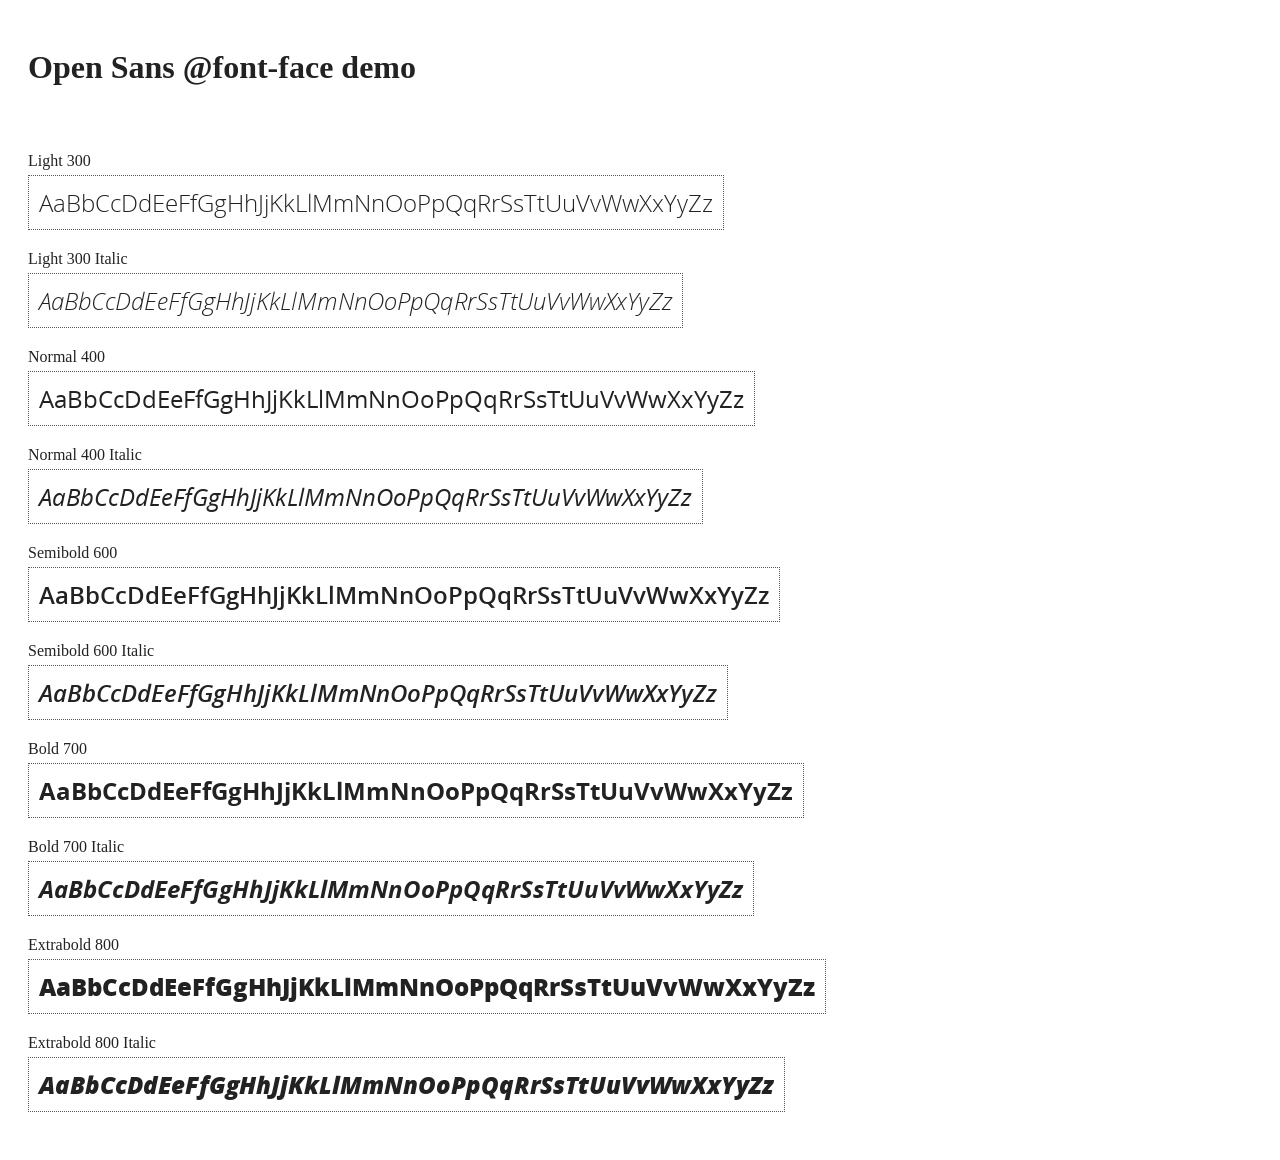
<file: Frontend/libs/angular-1.4.8/docs/components/open-sans-fontface-1.0.4/index.html>
<!DOCTYPE html>
<html>
	<head>
		<title>Open Sans @font-face demo</title>
		<meta charset="UTF-8" />
		<link rel="stylesheet" href="open-sans.css" type="text/css" />
		<style>
		body {
			padding: 20px;
			color: #222;
			background: #fff;
		}

		span { display: block; }

		.font-demo {
			display: inline-block;
			margin: 5px 0 20px;
			padding: 10px;
			border: 1px dotted #555;
			font-family: 'Open Sans';
			font-size: 24px;
		}
		</style>
	</head>
	<body>
		<h1>Open Sans @font-face demo</h1>
		<div style="margin-bottom:20px">
			<iframe src="http://ghbtns.com/github-btn.html?user=FontFaceKit&amp;repo=open-sans&amp;type=watch&amp;count=true"
					style="width:110px;height:20px;border:0"></iframe>
			<iframe src="http://ghbtns.com/github-btn.html?user=FontFaceKit&amp;repo=open-sans&amp;type=fork&amp;count=true"
					style="width:95px;height:20px;border:0"></iframe>
		</div>

		<span>Light 300</span>
		<div class="font-demo" style="font-weight:300">
			AaBbCcDdEeFfGgHhJjKkLlMmNnOoPpQqRrSsTtUuVvWwXxYyZz
		</div>

		<span>Light 300 Italic</span>
		<div class="font-demo" style="font-weight:300;font-style:italic">
			AaBbCcDdEeFfGgHhJjKkLlMmNnOoPpQqRrSsTtUuVvWwXxYyZz
		</div>

		<span>Normal 400</span>
		<div class="font-demo">
			AaBbCcDdEeFfGgHhJjKkLlMmNnOoPpQqRrSsTtUuVvWwXxYyZz
		</div>

		<span>Normal 400 Italic</span>
		<div class="font-demo" style="font-style:italic">
			AaBbCcDdEeFfGgHhJjKkLlMmNnOoPpQqRrSsTtUuVvWwXxYyZz
		</div>

		<span>Semibold 600</span>
		<div class="font-demo" style="font-weight:600">
			AaBbCcDdEeFfGgHhJjKkLlMmNnOoPpQqRrSsTtUuVvWwXxYyZz
		</div>

		<span>Semibold 600 Italic</span>
		<div class="font-demo" style="font-weight:600;font-style:italic">
			AaBbCcDdEeFfGgHhJjKkLlMmNnOoPpQqRrSsTtUuVvWwXxYyZz
		</div>

		<span>Bold 700</span>
		<div class="font-demo" style="font-weight:700">
			AaBbCcDdEeFfGgHhJjKkLlMmNnOoPpQqRrSsTtUuVvWwXxYyZz
		</div>

		<span>Bold 700 Italic</span>
		<div class="font-demo" style="font-weight:700;font-style:italic">
			AaBbCcDdEeFfGgHhJjKkLlMmNnOoPpQqRrSsTtUuVvWwXxYyZz
		</div>

		<span>Extrabold 800</span>
		<div class="font-demo" style="font-weight:800">
			AaBbCcDdEeFfGgHhJjKkLlMmNnOoPpQqRrSsTtUuVvWwXxYyZz
		</div>

		<span>Extrabold 800 Italic</span>
		<div class="font-demo" style="font-weight:800;font-style:italic">
			AaBbCcDdEeFfGgHhJjKkLlMmNnOoPpQqRrSsTtUuVvWwXxYyZz
		</div>
	</body>
</html>
</file>
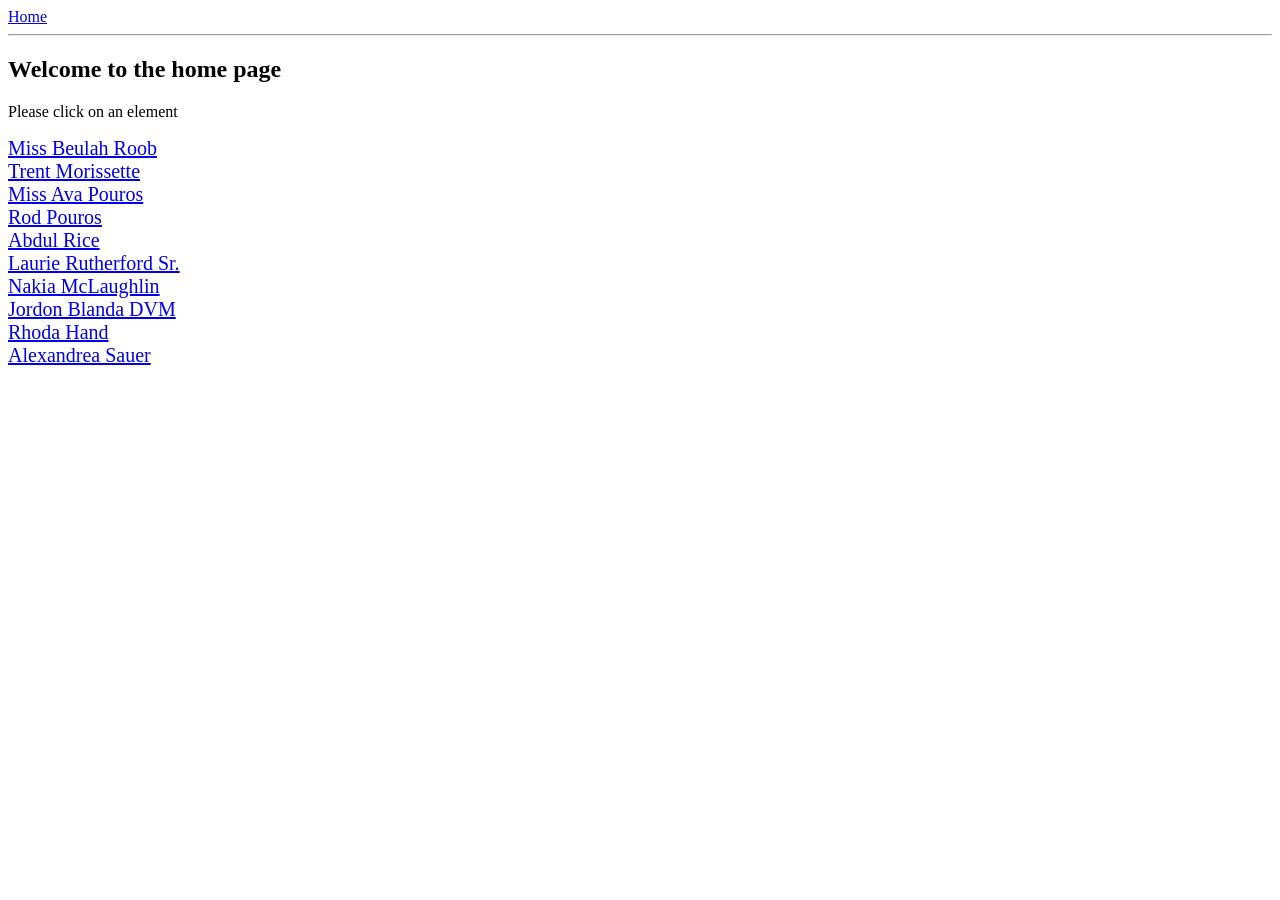
<file: Frontend/libs/angular-1.4.8/docs/examples/example-anchoringExample/index.html>
<!doctype html>
<html lang="en">
<head>
  <meta charset="UTF-8">
  <title>Example - example-anchoringExample</title>
  <link href="animations.css" rel="stylesheet" type="text/css">
  

  <script src="../../../angular.min.js"></script>
  <script src="../../../angular-animate.js"></script>
  <script src="../../../angular-route.js"></script>
  <script src="script.js"></script>
  

  
</head>
<body ng-app="anchoringExample">
  <a href="#/">Home</a>
<hr />
<div class="view-container">
  <div ng-view class="view"></div>
</div>
</body>
</html>
</file>
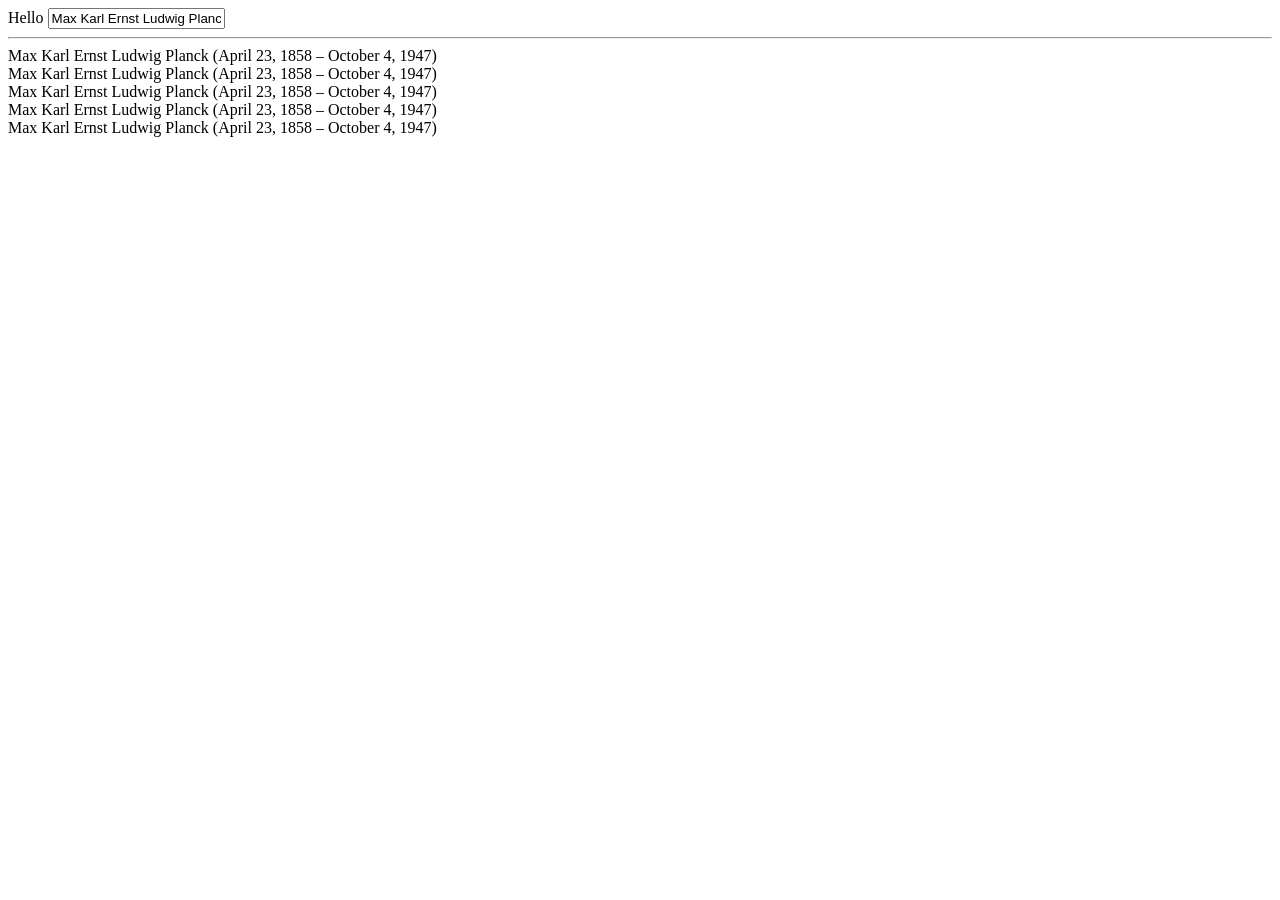
<file: Frontend/libs/angular-1.4.8/docs/examples/example-example10/index.html>
<!doctype html>
<html lang="en">
<head>
  <meta charset="UTF-8">
  <title>Example - example-example10</title>
  

  <script src="../../../angular.min.js"></script>
  <script src="script.js"></script>
  

  
</head>
<body ng-app="docsBindExample">
  <div ng-controller="Controller">
  Hello <input ng-model='name'> <hr/>
  <span ng-bind="name"></span> <br/>
  <span ng:bind="name"></span> <br/>
  <span ng_bind="name"></span> <br/>
  <span data-ng-bind="name"></span> <br/>
  <span x-ng-bind="name"></span> <br/>
</div>
</body>
</html>
</file>
<file: Frontend/libs/angular-1.4.8/docs/components/open-sans-fontface-1.0.4/open-sans.css>
/* Open Sans @font-face kit */

/* BEGIN Light */
@font-face {
  font-family: 'Open Sans';
  src: url('fonts/Light/OpenSans-Light.eot');
  src: url('fonts/Light/OpenSans-Light.eot?#iefix') format('embedded-opentype'),
       url('fonts/Light/OpenSans-Light.woff') format('woff'),
       url('fonts/Light/OpenSans-Light.ttf') format('truetype'),
       url('fonts/Light/OpenSans-Light.svg#OpenSansLight') format('svg');
  font-weight: 300;
  font-style: normal;
}
/* END Light */

/* BEGIN Light Italic */
@font-face {
  font-family: 'Open Sans';
  src: url('fonts/LightItalic/OpenSans-LightItalic.eot');
  src: url('fonts/LightItalic/OpenSans-LightItalic.eot?#iefix') format('embedded-opentype'),
       url('fonts/LightItalic/OpenSans-LightItalic.woff') format('woff'),
       url('fonts/LightItalic/OpenSans-LightItalic.ttf') format('truetype'),
       url('fonts/LightItalic/OpenSans-LightItalic.svg#OpenSansLightItalic') format('svg');
  font-weight: 300;
  font-style: italic;
}
/* END Light Italic */

/* BEGIN Regular */
@font-face {
  font-family: 'Open Sans';
  src: url('fonts/Regular/OpenSans-Regular.eot');
  src: url('fonts/Regular/OpenSans-Regular.eot?#iefix') format('embedded-opentype'),
       url('fonts/Regular/OpenSans-Regular.woff') format('woff'),
       url('fonts/Regular/OpenSans-Regular.ttf') format('truetype'),
       url('fonts/Regular/OpenSans-Regular.svg#OpenSansRegular') format('svg');
  font-weight: normal;
  font-style: normal;
}
/* END Regular */

/* BEGIN Italic */
@font-face {
  font-family: 'Open Sans';
  src: url('fonts/Italic/OpenSans-Italic.eot');
  src: url('fonts/Italic/OpenSans-Italic.eot?#iefix') format('embedded-opentype'),
       url('fonts/Italic/OpenSans-Italic.woff') format('woff'),
       url('fonts/Italic/OpenSans-Italic.ttf') format('truetype'),
       url('fonts/Italic/OpenSans-Italic.svg#OpenSansItalic') format('svg');
  font-weight: normal;
  font-style: italic;
}
/* END Italic */

/* BEGIN Semibold */
@font-face {
  font-family: 'Open Sans';
  src: url('fonts/Semibold/OpenSans-Semibold.eot');
  src: url('fonts/Semibold/OpenSans-Semibold.eot?#iefix') format('embedded-opentype'),
       url('fonts/Semibold/OpenSans-Semibold.woff') format('woff'),
       url('fonts/Semibold/OpenSans-Semibold.ttf') format('truetype'),
       url('fonts/Semibold/OpenSans-Semibold.svg#OpenSansSemibold') format('svg');
  font-weight: 600;
  font-style: normal;
}
/* END Semibold */

/* BEGIN Semibold Italic */
@font-face {
  font-family: 'Open Sans';
  src: url('fonts/SemiboldItalic/OpenSans-SemiboldItalic.eot');
  src: url('fonts/SemiboldItalic/OpenSans-SemiboldItalic.eot?#iefix') format('embedded-opentype'),
       url('fonts/SemiboldItalic/OpenSans-SemiboldItalic.woff') format('woff'),
       url('fonts/SemiboldItalic/OpenSans-SemiboldItalic.ttf') format('truetype'),
       url('fonts/SemiboldItalic/OpenSans-SemiboldItalic.svg#OpenSansSemiboldItalic') format('svg');
  font-weight: 600;
  font-style: italic;
}
/* END Semibold Italic */

/* BEGIN Bold */
@font-face {
  font-family: 'Open Sans';
  src: url('fonts/Bold/OpenSans-Bold.eot');
  src: url('fonts/Bold/OpenSans-Bold.eot?#iefix') format('embedded-opentype'),
       url('fonts/Bold/OpenSans-Bold.woff') format('woff'),
       url('fonts/Bold/OpenSans-Bold.ttf') format('truetype'),
       url('fonts/Bold/OpenSans-Bold.svg#OpenSansBold') format('svg');
  font-weight: bold;
  font-style: normal;
}
/* END Bold */

/* BEGIN Bold Italic */
@font-face {
  font-family: 'Open Sans';
  src: url('fonts/BoldItalic/OpenSans-BoldItalic.eot');
  src: url('fonts/BoldItalic/OpenSans-BoldItalic.eot?#iefix') format('embedded-opentype'),
       url('fonts/BoldItalic/OpenSans-BoldItalic.woff') format('woff'),
       url('fonts/BoldItalic/OpenSans-BoldItalic.ttf') format('truetype'),
       url('fonts/BoldItalic/OpenSans-BoldItalic.svg#OpenSansBoldItalic') format('svg');
  font-weight: bold;
  font-style: italic;
}
/* END Bold Italic */

/* BEGIN Extrabold */
@font-face {
  font-family: 'Open Sans';
  src: url('fonts/ExtraBold/OpenSans-ExtraBold.eot');
  src: url('fonts/ExtraBold/OpenSans-ExtraBold.eot?#iefix') format('embedded-opentype'),
       url('fonts/ExtraBold/OpenSans-ExtraBold.woff') format('woff'),
       url('fonts/ExtraBold/OpenSans-ExtraBold.ttf') format('truetype'),
       url('fonts/ExtraBold/OpenSans-ExtraBold.svg#OpenSansExtrabold') format('svg');
  font-weight: 800;
  font-style: normal;
}
/* END Extrabold */

/* BEGIN Extrabold Italic */
@font-face {
  font-family: 'Open Sans';
  src: url('fonts/ExtraBoldItalic/OpenSans-ExtraBoldItalic.eot');
  src: url('fonts/ExtraBoldItalic/OpenSans-ExtraBoldItalic.eot?#iefix') format('embedded-opentype'),
       url('fonts/ExtraBoldItalic/OpenSans-ExtraBoldItalic.woff') format('woff'),
       url('fonts/ExtraBoldItalic/OpenSans-ExtraBoldItalic.ttf') format('truetype'),
       url('fonts/ExtraBoldItalic/OpenSans-ExtraBoldItalic.svg#OpenSansExtraboldItalic') format('svg');
  font-weight: 800;
  font-style: italic;
}
/* END Extrabold Italic */
</file>
<file: Frontend/libs/angular-1.4.8/docs/examples/example-anchoringExample/animations.css>
.record {
  display:block;
  font-size:20px;
}
.profile {
  background:black;
  color:white;
  font-size:100px;
}
.view-container {
  position:relative;
}
.view-container > .view.ng-animate {
  position:absolute;
  top:0;
  left:0;
  width:100%;
  min-height:500px;
}
.view.ng-enter, .view.ng-leave,
.record.ng-anchor {
  transition:0.5s linear all;
}
.view.ng-enter {
  transform:translateX(100%);
}
.view.ng-enter.ng-enter-active, .view.ng-leave {
  transform:translateX(0%);
}
.view.ng-leave.ng-leave-active {
  transform:translateX(-100%);
}
.record.ng-anchor-out {
  background:red;
}
</file>
